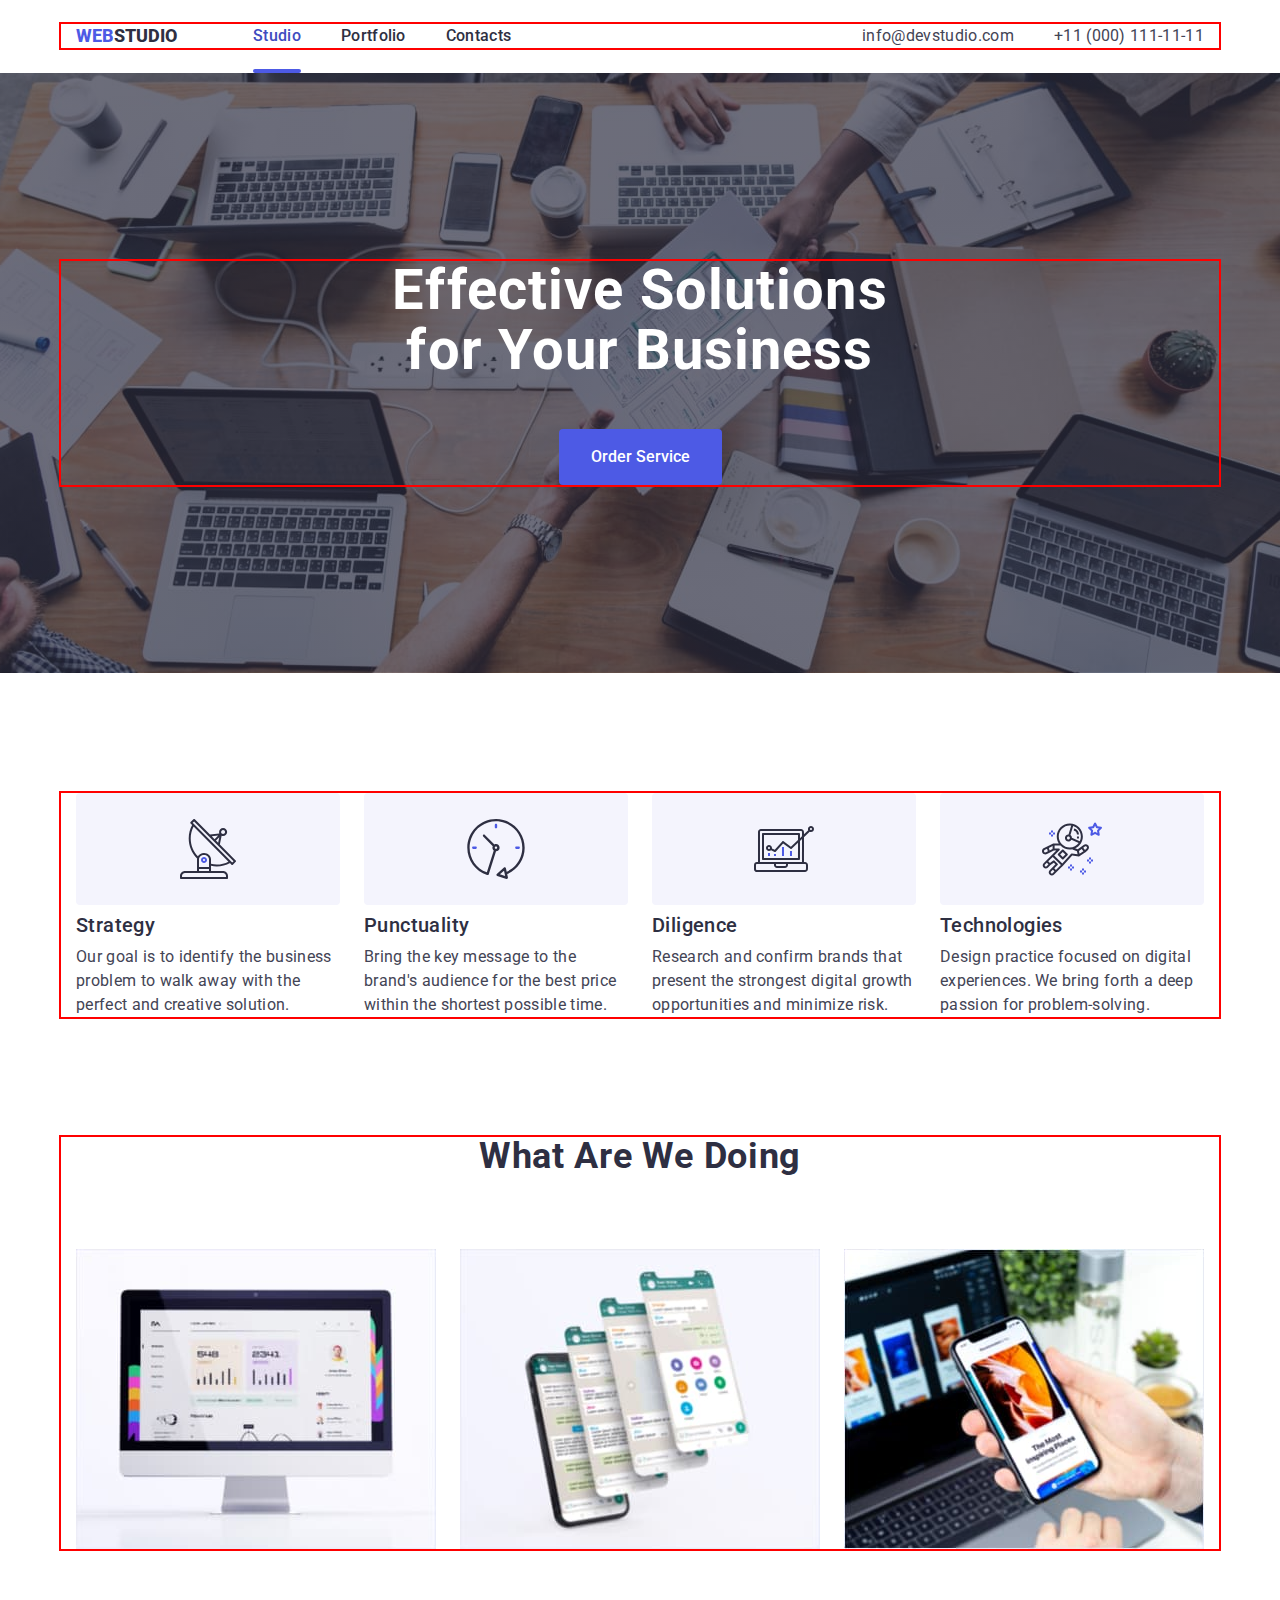
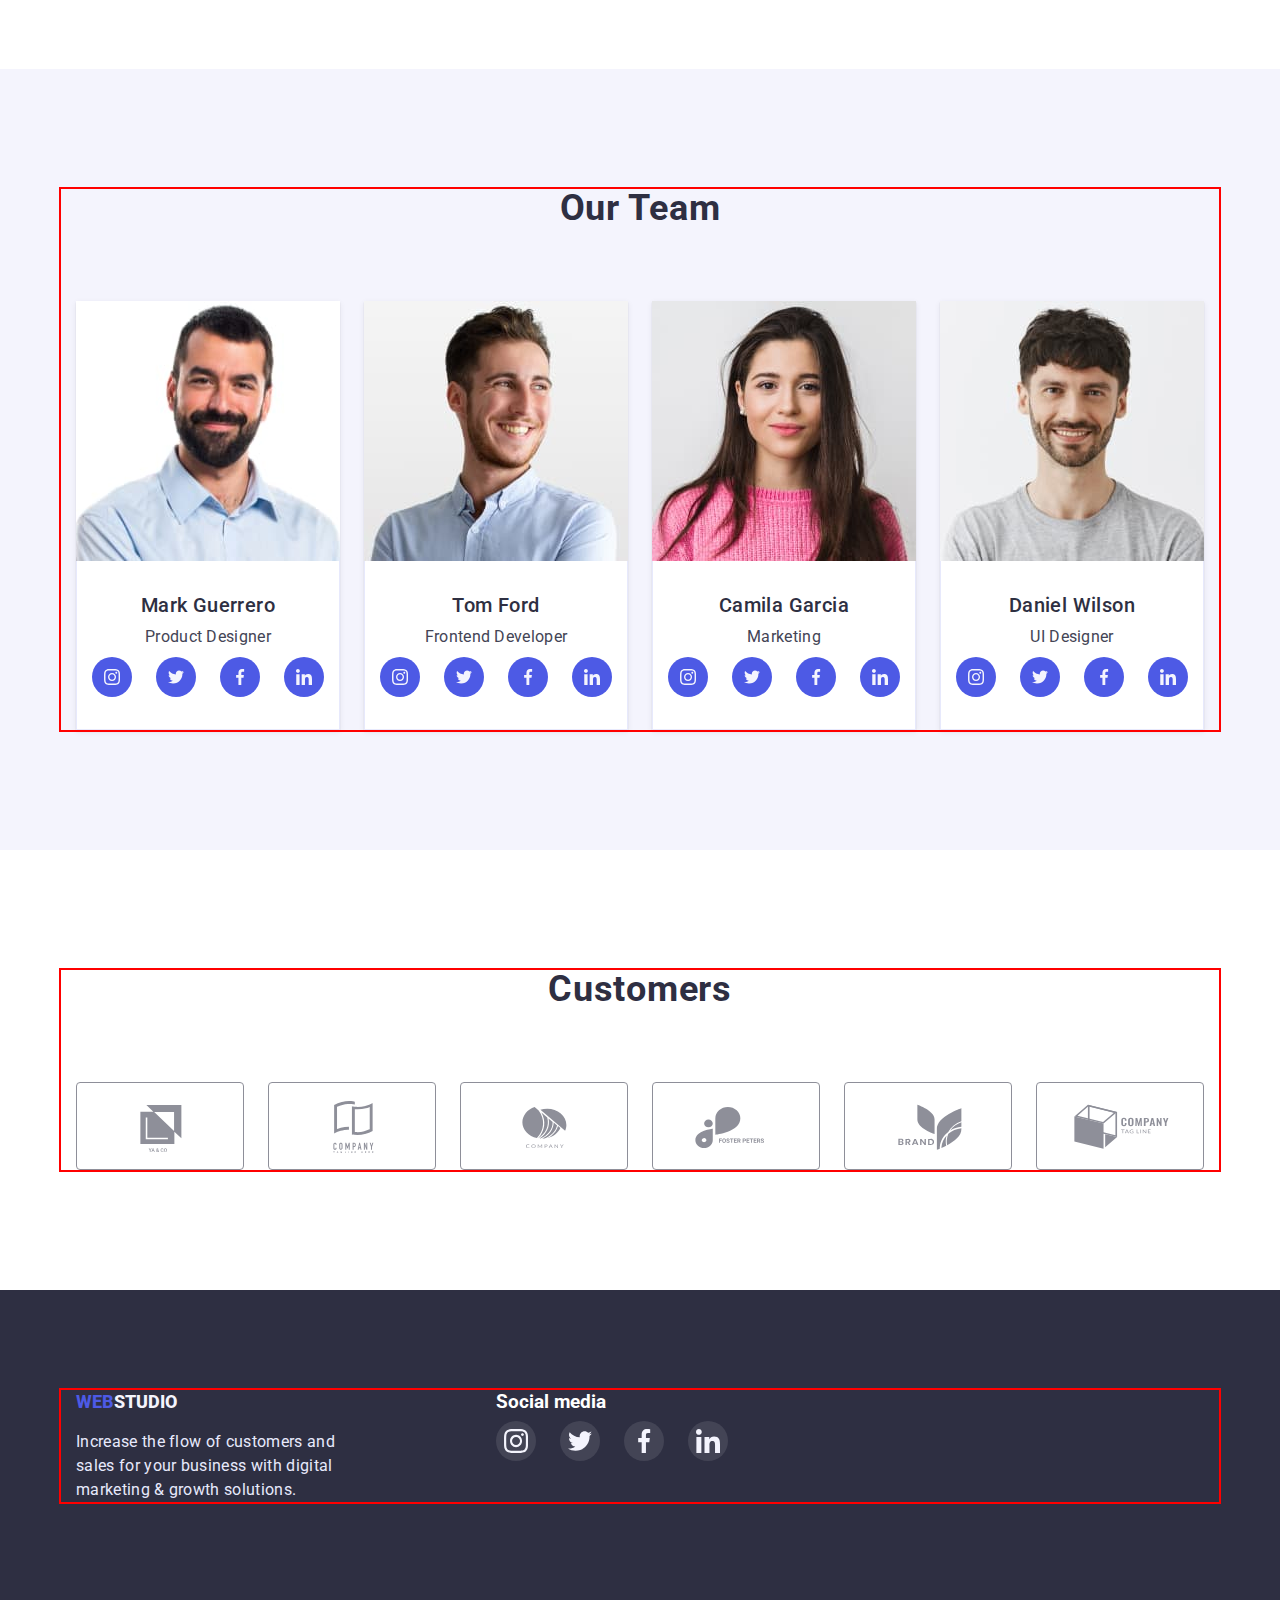
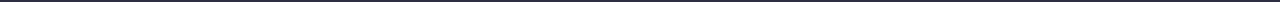
<file: index.html>
<!DOCTYPE html>
<html lang="en">
  <head>
    <meta charset="UTF-8" />
    <meta http-equiv="X-UA-Compatible" content="IE=edge" />
    <meta name="viewport" content="width=device-width, initial-scale=1.0" />
    <title>WEBSTUDIO</title>
    <link
      rel="stylesheet"
      href="https://cdn.jsdelivr.net/npm/modern-normalize@1.1.0/modern-normalize.min.css"
    />
    <link rel="preconnect" href="https://fonts.googleapis.com" />
    <link rel="preconnect" href="https://fonts.gstatic.com" crossorigin />
    <link
      href="https://fonts.googleapis.com/css2?family=Raleway:ital,wght@1,800&family=Roboto:wght@400;500;700;900&display=swap"
      rel="stylesheet"
    />
    <link rel="stylesheet" href="./css/styles.css" />
  </head>
  <body>
    <header class="header">
      <div class="container header-container">
        <nav class="navigation">
          <a href="/index.html" class="header-logotup"
            ><span class="logofint">Web</span>Studio</a
          >
          <ul class="header-ul">
            <li class="header-li">
              <a href="./index.html" class="header-link current">Studio</a>
            </li>
            <li class="header-li">
              <a href="./portfolio.html" class="header-link">Portfolio</a>
            </li>
            <li class="header-li">
              <a href="" class="header-link">Contacts</a>
            </li>
          </ul>
        </nav>
        <address>
          <ul class="adress-ul">
            <li>
              <a
                class="adress-icon"
                href="mailto:info@devstudio.com"
                target="_blank"
                rel="noreferrer noopener nofollow"
                >info@devstudio.com
              </a>
            </li>
            <li>
              <a class="adress-icon" href="tel:+110001111111"
                >+11 (000) 111-11-11
              </a>
            </li>
          </ul>
        </address>
      </div>
    </header>
    <main>
      <section class="section hero">
        <div class="container">
          <h1 class="heading">Effective Solutions for Your Business</h1>
          <button class="first-btn" data-modal-open type="button">
            Order Service
          </button>
        </div>
      </section>
      <section class="section future">
        <div class="container">
          <h2 class="visually-hidden">Advantages</h2>
          <ul class="advantages-list">
            <li class="advantages-item">
              <div class="advantages-box">
                <svg class="advantages-icon" width="60" height="64">
                  <use href="./images/icons.svg.svg#icon-antenna"></use>
                </svg>
              </div>
              <h3 class="headline">Strategy</h3>
              <p class="heading-text">
                Our goal is to identify the business problem to walk away with
                the perfect and creative solution.
              </p>
            </li>
            <li class="advantages-item">
              <div class="advantages-box">
                <svg class="advantages-icon" width="60" height="64">
                  <use href="./images/icons.svg.svg#icon-clock"></use>
                </svg>
              </div>
              <h3 class="headline">Punctuality</h3>
              <p class="heading-text">
                Bring the key message to the brand's audience for the best price
                within the shortest possible time.
              </p>
            </li>
            <li class="advantages-item">
              <div class="advantages-box">
                <svg class="advantages-icon" width="60" height="64">
                  <use href="./images/icons.svg.svg#icon-diagram"></use>
                </svg>
              </div>
              <h3 class="headline">Diligence</h3>
              <p class="heading-text">
                Research and confirm brands that present the strongest digital
                growth opportunities and minimize risk.
              </p>
            </li>
            <li class="advantages-item">
              <div class="advantages-box">
                <svg class="advantages-icon" width="60" height="64">
                  <use href="./images/icons.svg.svg#icon-astronaut"></use>
                </svg>
              </div>
              <h3 class="headline">Technologies</h3>
              <p class="heading-text">
                Design practice focused on digital experiences. We bring forth a
                deep passion for problem-solving.
              </p>
            </li>
          </ul>
        </div>
      </section>
      <section class="section about">
        <div class="container">
          <h2 class="title">What are we doing</h2>
          <div class="div-title">
            <ul class="img-ul">
              <li>
                <img
                  src="./images/img1.jpg"
                  alt="monitor"
                  width="360"
                  height="300"
                />
              </li>
              <li>
                <img
                  src="./images/img2.jpg"
                  alt="few telefons"
                  width="360"
                  height="300"
                />
              </li>
              <li>
                <img
                  src="./images/img3.jpg"
                  alt="nout and telefon"
                  width="360"
                  height="300"
                />
              </li>
            </ul>
          </div>
        </div>
      </section>
      <section class="section team">
        <div class="container">
          <h2 class="title">Our Team</h2>
          <ul class="people-ul">
            <li class="people-li">
              <img
                src="./images/mark.jpg"
                alt="face mark"
                width="264"
                height="260"
              />
              <div class="nametext">
                <h3 class="headline">Mark Guerrero</h3>
                <p class="heading-text">Product Designer</p>
                <ul class="soc-ul">
                  <li class="soc-item">
                    <a href="" class="soc-link">
                      <svg class="soc-icon" width="16" height="16">
                        <use href="./images/icons.svg.svg#icon-instagram"></use>
                      </svg>
                    </a>
                  </li>
                  <li class="soc-item">
                    <a href="" class="soc-link">
                      <svg class="soc-icon" width="16" height="16">
                        <use href="./images/icons.svg.svg#icon-twitter"></use>
                      </svg>
                    </a>
                  </li>
                  <li class="soc-item">
                    <a href="" class="soc-link">
                      <svg class="soc-icon" width="16" height="16">
                        <use href="./images/icons.svg.svg#icon-facebook"></use>
                      </svg>
                    </a>
                  </li>
                  <li class="soc-item">
                    <a href="" class="soc-link">
                      <svg class="soc-icon" width="16" height="16">
                        <use href="./images/icons.svg.svg#icon-linkedin"></use>
                      </svg>
                    </a>
                  </li>
                </ul>
              </div>
            </li>
            <li class="people-li">
              <img
                src="./images/tom.jpg"
                alt="face tom"
                width="264"
                height="260"
              />
              <div class="nametext">
                <h3 class="headline">Tom Ford</h3>
                <p class="heading-text">Frontend Developer</p>
                <ul class="soc-ul">
                  <li class="soc-item">
                    <a href="" class="soc-link">
                      <svg class="soc-icon" width="16" height="16">
                        <use href="./images/icons.svg.svg#icon-instagram"></use>
                      </svg>
                    </a>
                  </li>
                  <li class="soc-item">
                    <a href="" class="soc-link">
                      <svg class="soc-icon" width="16" height="16">
                        <use href="./images/icons.svg.svg#icon-twitter"></use>
                      </svg>
                    </a>
                  </li>
                  <li class="soc-item">
                    <a href="" class="soc-link">
                      <svg class="soc-icon" width="16" height="16">
                        <use href="./images/icons.svg.svg#icon-facebook"></use>
                      </svg>
                    </a>
                  </li>
                  <li class="soc-item">
                    <a href="" class="soc-link">
                      <svg class="soc-icon" width="16" height="16">
                        <use href="./images/icons.svg.svg#icon-linkedin"></use>
                      </svg>
                    </a>
                  </li>
                </ul>
              </div>
            </li>
            <li class="people-li">
              <img
                src="./images/camila.jpg"
                alt="face camila"
                width="264"
                height="260"
              />
              <div class="nametext">
                <h3 class="headline">Camila Garcia</h3>
                <p class="heading-text">Marketing</p>
                <ul class="soc-ul">
                  <li class="soc-item">
                    <a href="" class="soc-link">
                      <svg class="soc-icon" width="16" height="16">
                        <use href="./images/icons.svg.svg#icon-instagram"></use>
                      </svg>
                    </a>
                  </li>
                  <li class="soc-item">
                    <a href="" class="soc-link">
                      <svg class="soc-icon" width="16" height="16">
                        <use href="./images/icons.svg.svg#icon-twitter"></use>
                      </svg>
                    </a>
                  </li>
                  <li class="soc-item">
                    <a href="" class="soc-link">
                      <svg class="soc-icon" width="16" height="16">
                        <use href="./images/icons.svg.svg#icon-facebook"></use>
                      </svg>
                    </a>
                  </li>
                  <li class="soc-item">
                    <a href="" class="soc-link">
                      <svg class="soc-icon" width="16" height="16">
                        <use href="./images/icons.svg.svg#icon-linkedin"></use>
                      </svg>
                    </a>
                  </li>
                </ul>
              </div>
            </li>
            <li class="people-li">
              <img
                src="./images/daniel.jpg"
                alt="face daniel"
                width="264"
                height="260"
              />
              <div class="nametext">
                <h3 class="headline">Daniel Wilson</h3>
                <p class="heading-text">UI Designer</p>
                <ul class="soc-ul">
                  <li class="soc-item">
                    <a href="" class="soc-link">
                      <svg class="soc-icon" width="16" height="16">
                        <use href="./images/icons.svg.svg#icon-instagram"></use>
                      </svg>
                    </a>
                  </li>
                  <li class="soc-item">
                    <a href="" class="soc-link">
                      <svg class="soc-icon" width="16" height="16">
                        <use href="./images/icons.svg.svg#icon-twitter"></use>
                      </svg>
                    </a>
                  </li>
                  <li class="soc-item">
                    <a href="" class="soc-link">
                      <svg class="soc-icon" width="16" height="16">
                        <use href="./images/icons.svg.svg#icon-facebook"></use>
                      </svg>
                    </a>
                  </li>
                  <li class="soc-item">
                    <a href="" class="soc-link">
                      <svg class="soc-icon" width="16" height="16">
                        <use href="./images/icons.svg.svg#icon-linkedin"></use>
                      </svg>
                    </a>
                  </li>
                </ul>
              </div>
            </li>
          </ul>
        </div>
      </section>
      <section class="section">
        <div class="container">
          <h2 class="title">Customers</h2>
          <ul class="customers-list">
            <li class="customers-li">
              <a href="" class="customers-box">
                <svg class="customers-icon" width="104" height="56">
                  <use href="./images/icons.svg.svg#icon-Logo1"></use>
                </svg>
              </a>
            </li>
            <li class="customers-li">
              <a href="" class="customers-box">
                <svg class="customers-icon" width="104" height="56">
                  <use href="./images/icons.svg.svg#icon-Logo2"></use>
                </svg>
              </a>
            </li>
            <li class="customers-li">
              <a href="" class="customers-box">
                <svg class="customers-icon" width="104" height="56">
                  <use href="./images/icons.svg.svg#icon-Logo3"></use>
                </svg>
              </a>
            </li>
            <li class="customers-li">
              <a href="" class="customers-box">
                <svg class="customers-icon" width="104" height="56">
                  <use href="./images/icons.svg.svg#icon-Logo4"></use>
                </svg>
              </a>
            </li>
            <li class="customers-li">
              <a href="" class="customers-box">
                <svg class="customers-icon" width="104" height="56">
                  <use href="./images/icons.svg.svg#icon-Logo5"></use>
                </svg>
              </a>
            </li>
            <li class="customers-li">
              <a href="" class="customers-box">
                <svg class="customers-icon" width="104" height="56">
                  <use href="./images/icons.svg.svg#icon-Logo6"></use>
                </svg>
              </a>
            </li>
          </ul>
        </div>
      </section>
    </main>
    <footer class="footer">
      <div class="container footer-box">
        <div>
          <a href="./index.html" class="footer-logotup"
            ><span class="logofint">Web</span>Studio</a
          >
          <p class="footer-text">
            Increase the flow of customers and sales for your business with
            digital marketing & growth solutions.
          </p>
        </div>
        <div class="title-soc">
          <h3 class="title-media">Social media</h3>
          <ul class="soc-ul">
            <li class="soc-item">
              <a href="" class="soc-link soc-color">
                <svg class="soc-icon" width="24" height="24">
                  <use href="./images/icons.svg.svg#icon-instagram"></use>
                </svg>
              </a>
            </li>
            <li class="soc-item">
              <a href="" class="soc-link soc-color">
                <svg class="soc-icon" width="24" height="24">
                  <use href="./images/icons.svg.svg#icon-twitter"></use>
                </svg>
              </a>
            </li>
            <li class="soc-item">
              <a href="" class="soc-link soc-color">
                <svg class="soc-icon" width="24" height="24">
                  <use href="./images/icons.svg.svg#icon-facebook"></use>
                </svg>
              </a>
            </li>
            <li class="soc-item">
              <a href="" class="soc-link soc-color">
                <svg class="soc-icon" width="24" height="24">
                  <use href="./images/icons.svg.svg#icon-linkedin"></use>
                </svg>
              </a>
            </li>
          </ul>
        </div>
      </div>
    </footer>
    <div class="backdrop is-hidden" data-modal>
      <div class="modal">
        <button class="modal-close" data-modal-close type="button">
          <svg class="close-icon" width="8" height="8">
            <use href="./images/svg-modal-icon.svg#icon-cross"></use>
          </svg>
        </button>
      </div>
    </div>
    <script src="./js/modal.js"></script>
  </body>
</html>
</file>
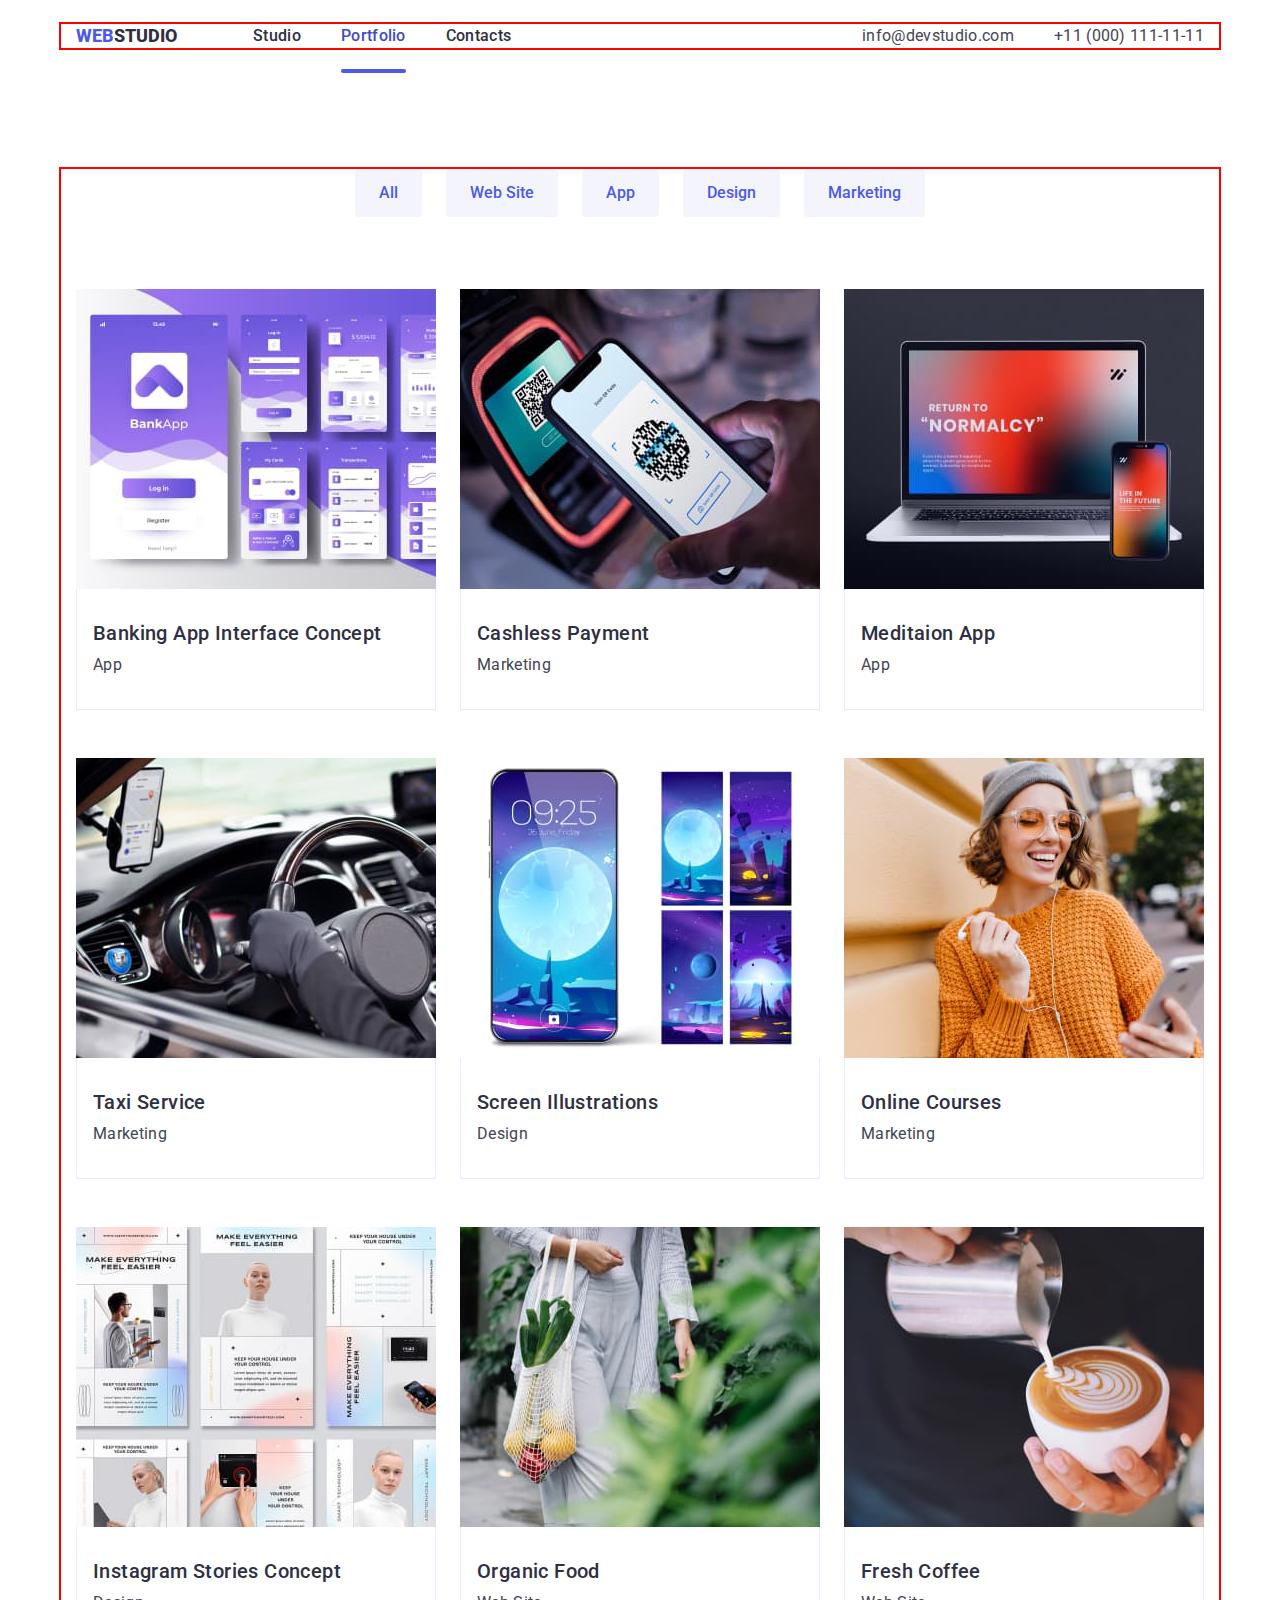
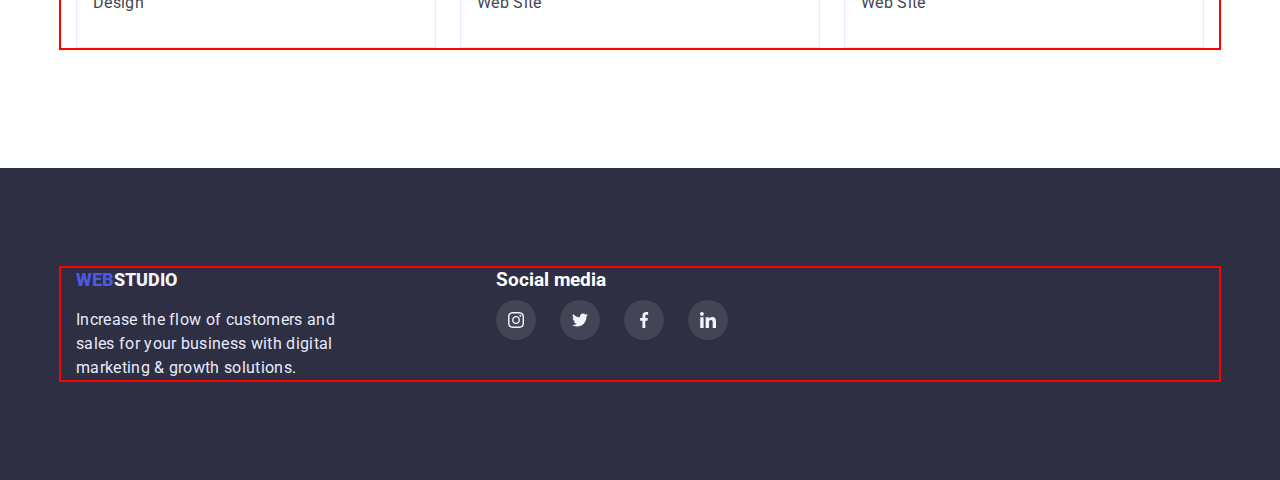
<file: portfolio.html>
<!DOCTYPE html>
<html lang="en">
  <head>
    <meta charset="UTF-8" />
    <meta http-equiv="X-UA-Compatible" content="IE=edge" />
    <meta name="viewport" content="width=device-width, initial-scale=1.0" />
    <title>Document</title>
    <link
      rel="stylesheet"
      href="https://cdn.jsdelivr.net/npm/modern-normalize@1.1.0/modern-normalize.min.css"
    />
    <link rel="preconnect" href="https://fonts.googleapis.com" />
    <link rel="preconnect" href="https://fonts.gstatic.com" crossorigin />
    <link
      href="https://fonts.googleapis.com/css2?family=Raleway:ital,wght@1,800&family=Roboto:wght@400;500;700;900&display=swap"
      rel="stylesheet"
    />
    <link rel="stylesheet" href="./css/styles.css" />
  </head>
  <body>
    <header class="header">
      <div class="container header-container">
        <nav class="navigation">
          <a href="/index.html" class="header-logotup"
            ><span class="logofint">Web</span>Studio</a
          >
          <ul class="header-ul">
            <li class="header-li">
              <a class="header-link" href="./index.html">Studio</a>
            </li>
            <li class="header-li">
              <a class="header-link current" href="./portfolio.html"
                >Portfolio</a
              >
            </li>
            <li class="header-li">
              <a class="header-link" href="">Contacts</a>
            </li>
          </ul>
        </nav>
        <address>
          <ul class="adress-ul">
            <li>
              <a
                href="mailto:info@devstudio.com"
                target="_blank"
                rel="noreferrer noopener nofollow"
                class="header-email"
                >info@devstudio.com</a
              >
            </li>
            <li>
              <a href="tel:+110001111111" class="header-tel"
                >+11 (000) 111-11-11</a
              >
            </li>
          </ul>
        </address>
      </div>
    </header>
    <main>
      <section class="section portfolio">
        <div class="container">
          <ul class="btn-ul">
            <li><button type="button">All</button></li>
            <li><button type="button">Web Site</button></li>
            <li><button type="button">App</button></li>
            <li><button type="button">Design</button></li>
            <li><button type="button">Marketing</button></li>
          </ul>
          <h1 class="visually-hidden">content</h1>
          <ul class="content-ul">
            <li class="li-card">
              <a class="card-link" href="">
                <div class="div-img-text">
                  <img
                    src="./images/pic1.jpg"
                    alt="apps"
                    width="360px"
                    height="300px"
                  />
                  <p class="toptext-card">
                    14 Stylish and User-Friendly App Design Concepts · Task
                    Manager App · Calorie Tracker App · Exotic Fruit Ecommerce
                    App · Cloud Storage App
                  </p>
                </div>
                <div class="divcard">
                  <h2 class="headline">Banking App Interface Concept</h2>
                  <p class="heading-text">App</p>
                </div>
              </a>
            </li>
            <li class="li-card">
              <a class="card-link" href="">
                <div class="div-img-text">
                  <img
                    src="./images/pic2.jpg"
                    alt="qr"
                    width="360px"
                    height="300px"
                  />
                  <p class="toptext-card"></p>
                </div>
                <div class="divcard">
                  <h2 class="headline">Cashless Payment</h2>
                  <p class="heading-text">Marketing</p>
                </div>
              </a>
            </li>
            <li class="li-card">
              <a class="card-link" href="">
                <div class="div-img-text">
                  <img
                    src="./images/pic3.jpg"
                    alt="nout"
                    width="360px"
                    height="300px"
                  />
                  <p class="toptext-card"></p>
                </div>
                <div class="divcard">
                  <h2 class="headline">Meditaion App</h2>
                  <p class="heading-text">App</p>
                </div>
              </a>
            </li>
            <li class="li-card">
              <a class="card-link" href="">
                <div class="div-img-text">
                  <img
                    src="./images/pic4.jpg"
                    alt="auto"
                    width="360px"
                    height="300px"
                  />
                  <p class="toptext-card"></p>
                </div>
                <div class="divcard">
                  <h2 class="headline">Taxi Service</h2>
                  <p class="heading-text">Marketing</p>
                </div>
              </a>
            </li>
            <li class="li-card">
              <a class="card-link" href="">
                <div class="div-img-text">
                  <img
                    src="./images/pic5.jpg"
                    alt="moon"
                    width="360px"
                    height="300px"
                  />
                  <p class="toptext-card"></p>
                </div>
                <div class="divcard">
                  <h2 class="headline">Screen Illustrations</h2>
                  <p class="heading-text">Design</p>
                </div>
              </a>
            </li>
            <li class="li-card">
              <a class="card-link" href="">
                <div class="div-img-text">
                  <img
                    src="./images/pic6.jpg"
                    alt="girl"
                    width="360px"
                    height="300px"
                  />
                  <p class="toptext-card"></p>
                </div>
                <div class="divcard">
                  <h2 class="headline">Online Courses</h2>
                  <p class="heading-text">Marketing</p>
                </div>
              </a>
            </li>
            <li class="li-card">
              <a class="card-link" href="">
                <div class="div-img-text">
                  <img
                    src="./images/pic7.jpg"
                    alt="stories"
                    width="360px"
                    height="300px"
                  />
                  <p class="toptext-card"></p>
                </div>
                <div class="divcard">
                  <h2 class="headline">Instagram Stories Concept</h2>
                  <p class="heading-text">Design</p>
                </div>
              </a>
            </li>
            <li class="li-card">
              <a class="card-link" href="">
                <div class="div-img-text">
                  <img
                    src="./images/pic8.jpg"
                    alt="food"
                    width="360px"
                    height="300px"
                  />
                  <p class="toptext-card"></p>
                </div>
                <div class="divcard">
                  <h2 class="headline">Organic Food</h2>
                  <p class="heading-text">Web Site</p>
                </div>
              </a>
            </li>
            <li class="li-card">
              <a class="card-link" href="">
                <div class="div-img-text">
                  <img
                    src="./images/pic9.jpg"
                    alt="coffe"
                    width="360px"
                    height="300px"
                  />
                  <p class="toptext-card"></p>
                </div>
                <div class="divcard">
                  <h2 class="headline">Fresh Coffee</h2>
                  <p class="heading-text">Web Site</p>
                </div>
              </a>
            </li>
          </ul>
        </div>
      </section>
    </main>
    <footer class="footer">
      <div class="container footer-box">
        <div>
          <a href="./index.html" class="footer-logotup"
            ><span class="logofint">Web</span>Studio</a
          >
          <p class="footer-text">
            Increase the flow of customers and sales for your business with
            digital marketing & growth solutions.
          </p>
        </div>
        <div class="title-soc">
          <h3 class="title-media">Social media</h3>
          <ul class="soc-ul">
            <li class="soc-item">
              <a href="" class="soc-link soc-color">
                <svg class="soc-icon" width="16px" height="16px">
                  <use href="./images/icons.svg.svg#icon-instagram"></use>
                </svg>
              </a>
            </li>
            <li class="soc-item">
              <a href="" class="soc-link soc-color">
                <svg class="soc-icon" width="16px" height="16px">
                  <use href="./images/icons.svg.svg#icon-twitter"></use>
                </svg>
              </a>
            </li>
            <li class="soc-item">
              <a href="" class="soc-link soc-color">
                <svg class="soc-icon" width="16px" height="16px">
                  <use href="./images/icons.svg.svg#icon-facebook"></use>
                </svg>
              </a>
            </li>
            <li class="soc-item">
              <a href="" class="soc-link soc-color">
                <svg class="soc-icon" width="16px" height="16px">
                  <use href="./images/icons.svg.svg#icon-linkedin"></use>
                </svg>
              </a>
            </li>
          </ul>
        </div>
      </div>
    </footer>
  </body>
</html>
</file>
<file: css/styles.css>
.visually-hidden {
  position: absolute;
  white-space: nowrap;
  width: 1px;
  height: 1px;
  overflow: hidden;
  border: 0;
  padding: 0;
  clip: rect(0 0 0 0);
  clip-path: inset(50%);
  margin: -1px;
}
body {
  font-family: "Roboto", sans-serif;
  color: var(--centrocolor-color);
  background-color: var(--fonokolor-color);
  font-size: 16px;
}
:root {
  --centrocolor-color: #2e2f42;
  --secondcolor-color: #434455;
  --fonokolor-color: #ffffff;
  --hovercolor-color: #404bbf;
  --btncolor-color: #4d5ae5;
  --graylight-color: #f4f4fd;
  --grayday-color: #e7e9fc;
  --greay-color: #8e8f99;
  --gradi: linear-gradient(rgba(46, 47, 66, 0.7), rgba(46, 47, 66, 0.7));
  --transition-efect: 250ms cubic-bezier(0.4, 0, 0.2, 1);
  --transition-time: 250ms;
  --transition-bezir: cubic-bezier(0.4, 0, 0.2, 1);
}

h1,
h2,
h3,
h4,
p {
  margin-top: 0;
  margin-bottom: 0;
}
ul {
  margin-top: 0;
  margin-bottom: 0;
  padding-left: 0;
}
img {
  display: block;
  max-width: 100%;
}
address {
  margin-left: auto;
}

.container {
  width: 1158px;
  padding-left: 15px;
  padding-right: 15px;
  margin-left: auto;
  margin-right: auto;
  outline: 2px solid red;
}
.section {
  padding-top: 120px;
  padding-bottom: 120px;
}

/*--------------header-------------*/
.header-container {
  display: flex;
  align-items: center;
}
.navigation {
  display: flex;
  align-items: center;
}
.header {
  border-bottom: 1px solid var(--fonokolor-color);
  padding-top: 24px;
  padding-bottom: 24px;
}
.header-logotup {
  font-weight: 800;
  font-size: 18px;
  line-height: 1.33;
  color: var(--centrocolor-color);
  text-decoration: none;
  text-transform: uppercase;
  margin-right: 76px;
}
.logofint {
  color: var(--btncolor-color);
}
.header-li:not(:last-child) {
  margin-right: 40px;
}
.header-link {
  font-weight: 500;
  line-height: 1.33;
  letter-spacing: 0.02em;
  color: var(--centrocolor-color);
  text-decoration: none;
  transition: color var(--transition-efect);
}
.header-link:is(:focus, :hover) {
  color: var(--hovercolor-color);
}
.current {
  position: relative;
  color: var(--hovercolor-color);
}
.current::after {
  position: absolute;
  content: "";
  width: 100%;
  left: 0;
  bottom: -28px;
  height: 4px;
  border-radius: 2px;
  background-color: var(--btncolor-color);
}
.adress-ul a {
  font-style: normal;
  line-height: 1.5;
  letter-spacing: 0.02em;
  color: var(--secondcolor-color);
  text-decoration: none;
  transition: color var(--transition-efect);
}
.adress-ul a:hover,
.adress-ul a:focus {
  color: var(--hovercolor-color);
}
.adress-ul {
  list-style: none;
  display: flex;
  align-items: center;
  gap: 40px;
}
.header-ul {
  list-style-type: none;
  display: flex;
  align-items: center;
}
/*---------------Hero----------------*/

.hero {
  max-width: 1440px;
  margin: 0 auto;
  text-align: center;
  padding: 188px 0;
  background-image: var(--gradi), url(../images/people-office.jpg);
  background-repeat: no-repeat;
  background-position: center;
}
.heading {
  max-width: 500px;
  margin: 0 auto;
  margin-bottom: 48px;
  font-size: 56px;
  line-height: 1.07;
  text-align: center;
  letter-spacing: 0.02em;
  color: var(--fonokolor-color);
}
.first-btn {
  border: none;
  border-radius: 4px;
  padding: 16px 32px;
  font-weight: 500;
  font-size: 16px;
  line-height: 1.5;
  color: var(--fonokolor-color);
  background: var(--btncolor-color);
  cursor: pointer;
  transition: background-color var(--transition-efect);
}
.first-btn:hover {
  background-color: var(--hovercolor-color);
}

/*--------------Section2---------------*/

.advantages-box {
  height: 112px;
  background-color: var(--graylight-color);
  border-radius: 4px;
  display: flex;
  justify-content: center;
  align-items: center;
  margin-bottom: 8px;
}
.advantages-list {
  gap: 24px;
  display: flex;
  list-style-type: none;
}
.advantages-item {
  width: 264px;
}
.headline {
  margin-bottom: 8px;
  font-weight: 500;
  font-size: 20px;
  line-height: 1.2;
  letter-spacing: 0.02em;
  color: var(--centrocolor-color);
}
.heading-text {
  line-height: 1.5;
  letter-spacing: 0.02em;
  color: var(--secondcolor-color);
}

/*----------------section3------------*/
.about {
  padding-top: 0;
}
.title {
  margin-bottom: 72px;
  text-align: center;
  text-transform: capitalize;
  letter-spacing: 0.02em;
  font-size: 36px;
  line-height: 1.11;
  color: var(--centrocolor-color);
}
.img-ul {
  display: flex;
  flex-direction: row;
  justify-content: space-between;
  list-style-type: none;
}
.team {
  background-color: var(--graylight-color);
}
.people-ul {
  display: flex;
  gap: 24px;
  text-align: center;
  list-style-type: none;
}
.people-li {
  box-shadow: 0px 2px 1px 0px rgba(46, 47, 66, 0.08),
    0px 1px 1px 0px rgba(46, 47, 66, 0.08),
    0px 2px 6px 0px rgba(46, 47, 66, 0.08);
}
.nametext {
  padding-bottom: 32px;
  padding-top: 32px;
  border-width: 1px;
  border-style: solid;
  border-top: none;
  border-color: var(--grayday-color);
  background-color: var(--fonokolor-color);
}
.soc-ul {
  display: flex;
  justify-content: center;
  gap: 24px;
  list-style-type: none;
  margin-top: 8px;
}
.soc-item {
  width: 40px;
  height: 40px;
}
.soc-link {
  width: 100%;
  height: 100%;
  background-color: var(--btncolor-color);
  display: block;
  border-radius: 50%;
  display: flex;
  justify-content: center;
  align-items: center;
  transition: background-color var(--transition-efect);
}
.soc-link:is(:focus, :hover) {
  background-color: var(--hovercolor-color);
}
/*-----------------section4---------*/

.customers-box {
  width: 168px;
  height: 88px;
  border: 1px solid var(--greay-color);
  border-radius: 4px;
  display: flex;
  justify-content: center;
  align-items: center;
  transition-property: border-color, fill;
  transition-duration: var(--transition-time);
  transition-timing-function: var(--transition-bezir);
}
.customers-box:is(:focus, :hover) {
  border-color: var(--hovercolor-color);
}
.customers-box:is(:focus, :hover) .customers-icon {
  fill: var(--hovercolor-color);
}
.customers-icon {
  fill: var(--greay-color);
  transition: fill var(--transition-efect);
}
.customers-icon:is(:hover) {
  fill: var(--hovercolor-color);
}
.customers-list {
  gap: 24px;
  display: flex;
  list-style-type: none;
}
/*----------------footer-----------*/
.footer {
  padding-top: 100px;
  padding-bottom: 100px;
  background: var(--centrocolor-color);
}
.footer-box {
  display: flex;
  align-items: baseline;
}
.footer-text {
  max-width: 300px;
  line-height: 1.5;
  letter-spacing: 0.02em;
  color: var(--grayday-color);
}
.footer-logotup {
  display: block;
  margin-bottom: 16px;
  font-weight: 800;
  font-size: 18px;
  line-height: 1.33;
  color: var(--graylight-color);
  text-decoration: none;
  text-transform: uppercase;
}
.title-media {
  color: var(--fonokolor-color);
}
.title-soc {
  margin-left: 120px;
}

.soc-color {
  background-color: rgba(255, 255, 255, 0.1);
  transition: background-color var(--transition-efect);
}
.soc-color:is(:focus, :hover) {
  background-color: #31d0aa;
}
/*--------------page2-------------*/

.btn-ul button {
  border: none;
  border-radius: 4px;
  padding: 12px 24px;
  font-weight: 500;
  line-height: 24px;
  cursor: pointer;
  color: var(--btncolor-color);
  background-color: var(--graylight-color);
  border-color: var(--greay-color);
  transition-property: color, background-color, border-radius;
  transition-duration: var(--transition-time);
  transition-timing-function: var(--transition-bezir);
}
.btn-ul button:is(:hover, :focus) {
  color: var(--fonokolor-color);
  background-color: var(--hovercolor-color);
  box-shadow: 0px 3px 1px rgba(0, 0, 0, 0.1), 0px 2px 1px rgba(0, 0, 0, 0.08),
    0px 2px 2px rgba(0, 0, 0, 0.12);
  border-radius: 4px;
}
.btn-ul {
  margin-bottom: 72px;
  display: flex;
  flex-direction: row;
  justify-content: center;
  gap: 24px;
  list-style-type: none;
}
.content-ul {
  display: flex;
  flex-wrap: wrap;
  list-style-type: none;
  column-gap: 24px;
  row-gap: 48px;
}
.divcard {
  gap: 8px;
  padding-left: 16px;
  padding-top: 32px;
  padding-bottom: 32px;
  border-width: 1px;
  border-style: solid;
  border-top: none;
  border-color: var(--grayday-color);
}
.portfolio {
  padding-top: 96px;
}
.card-link {
  text-decoration: none;
  transition: transform var(--transition-efect);
}
.card-link:is(:focus, :hover) .toptext-card {
  transform: translate(0, 0);
}
.li-card {
  transition: box-shadow var(--transition-efect);
}
.li-card:is(:focus, :hover) {
  box-shadow: 0px 1px 6px rgba(46, 47, 66, 0.08),
    0px 1px 1px rgba(46, 47, 66, 0.16), 0px 2px 1px rgba(46, 47, 66, 0.08);
}
.toptext-card {
  position: absolute;
  width: 100%;
  height: 100%;
  overflow: auto;
  left: 0;
  top: 0;
  line-height: 1.5;
  font-size: 16px;
  padding-top: 40px;
  padding-left: 32px;
  padding-right: 32px;
  background-color: #4d5ae5bd;
  color: var(--graylight-color);
  transform: translate(0, 100%);
  transition: transform 500ms linear;
}
.div-img-text {
  position: relative;
  overflow: hidden;
}

/* --------modalka -------*/
.backdrop {
  position: fixed;
  top: 0;
  width: 100%;
  height: 100%;
  background: rgba(100, 97, 97, 0.63);
  transition-property: opacity, visibility;
  transition-duration: var(--transition-time);
  transition-timing-function: var(--transition-bezir);
}
.modal {
  position: absolute;
  top: 50%;
  left: 50%;
  transform: translate(-50%, -50%) scaleY(1);
  width: 408px;
  min-height: 576px;
  border-radius: 4px;
  padding: 24px;
  background-color: var(--fonokolor-color);
  transition: transform 200ms linear;
}
.backdrop.is-hidden .modal {
  transform: translate(-50%, -50%) scaleY(0);
}
.modal-close {
  width: 24px;
  height: 24px;
  border: 1px solid;
  border-radius: 50%;
  background: var(--grayday-color);
  display: block;
  margin-left: auto;
}
.is-hidden {
  opacity: 0;
  visibility: hidden;
  pointer-events: none;
}
</file>
